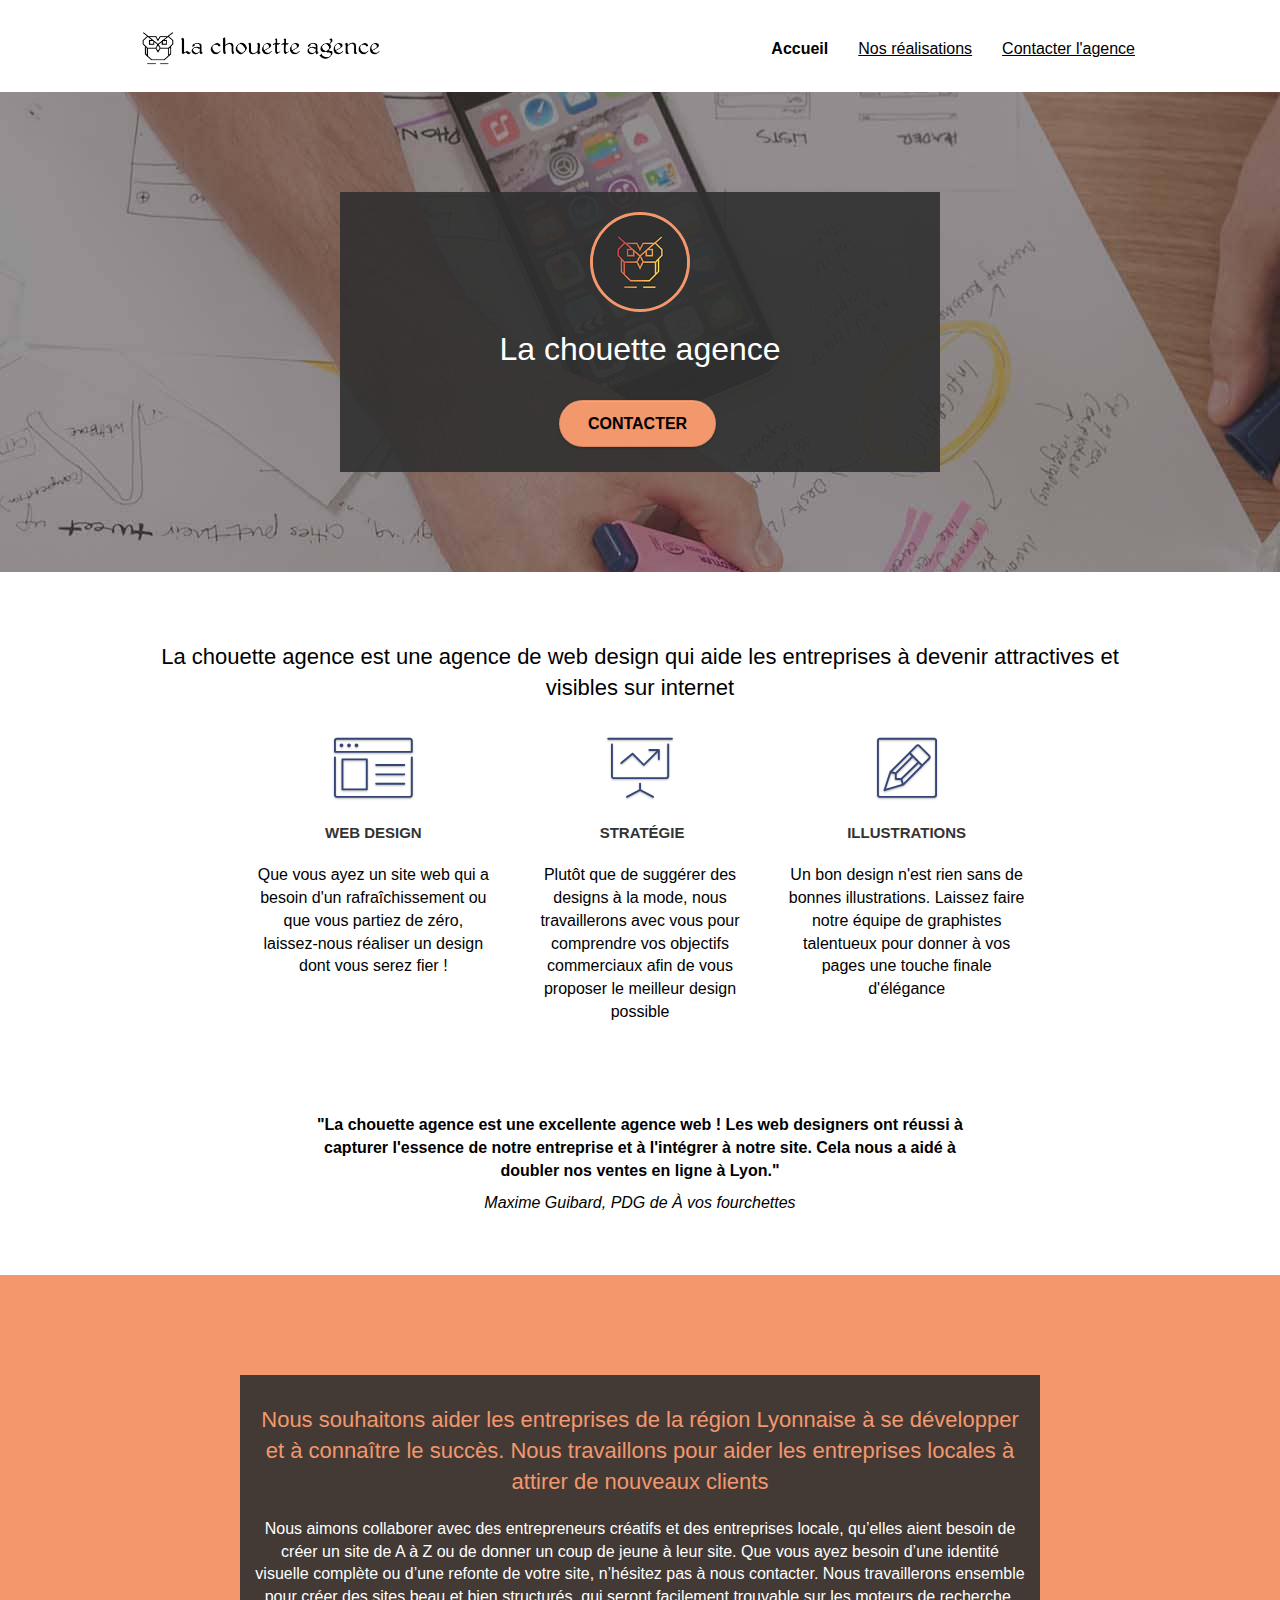
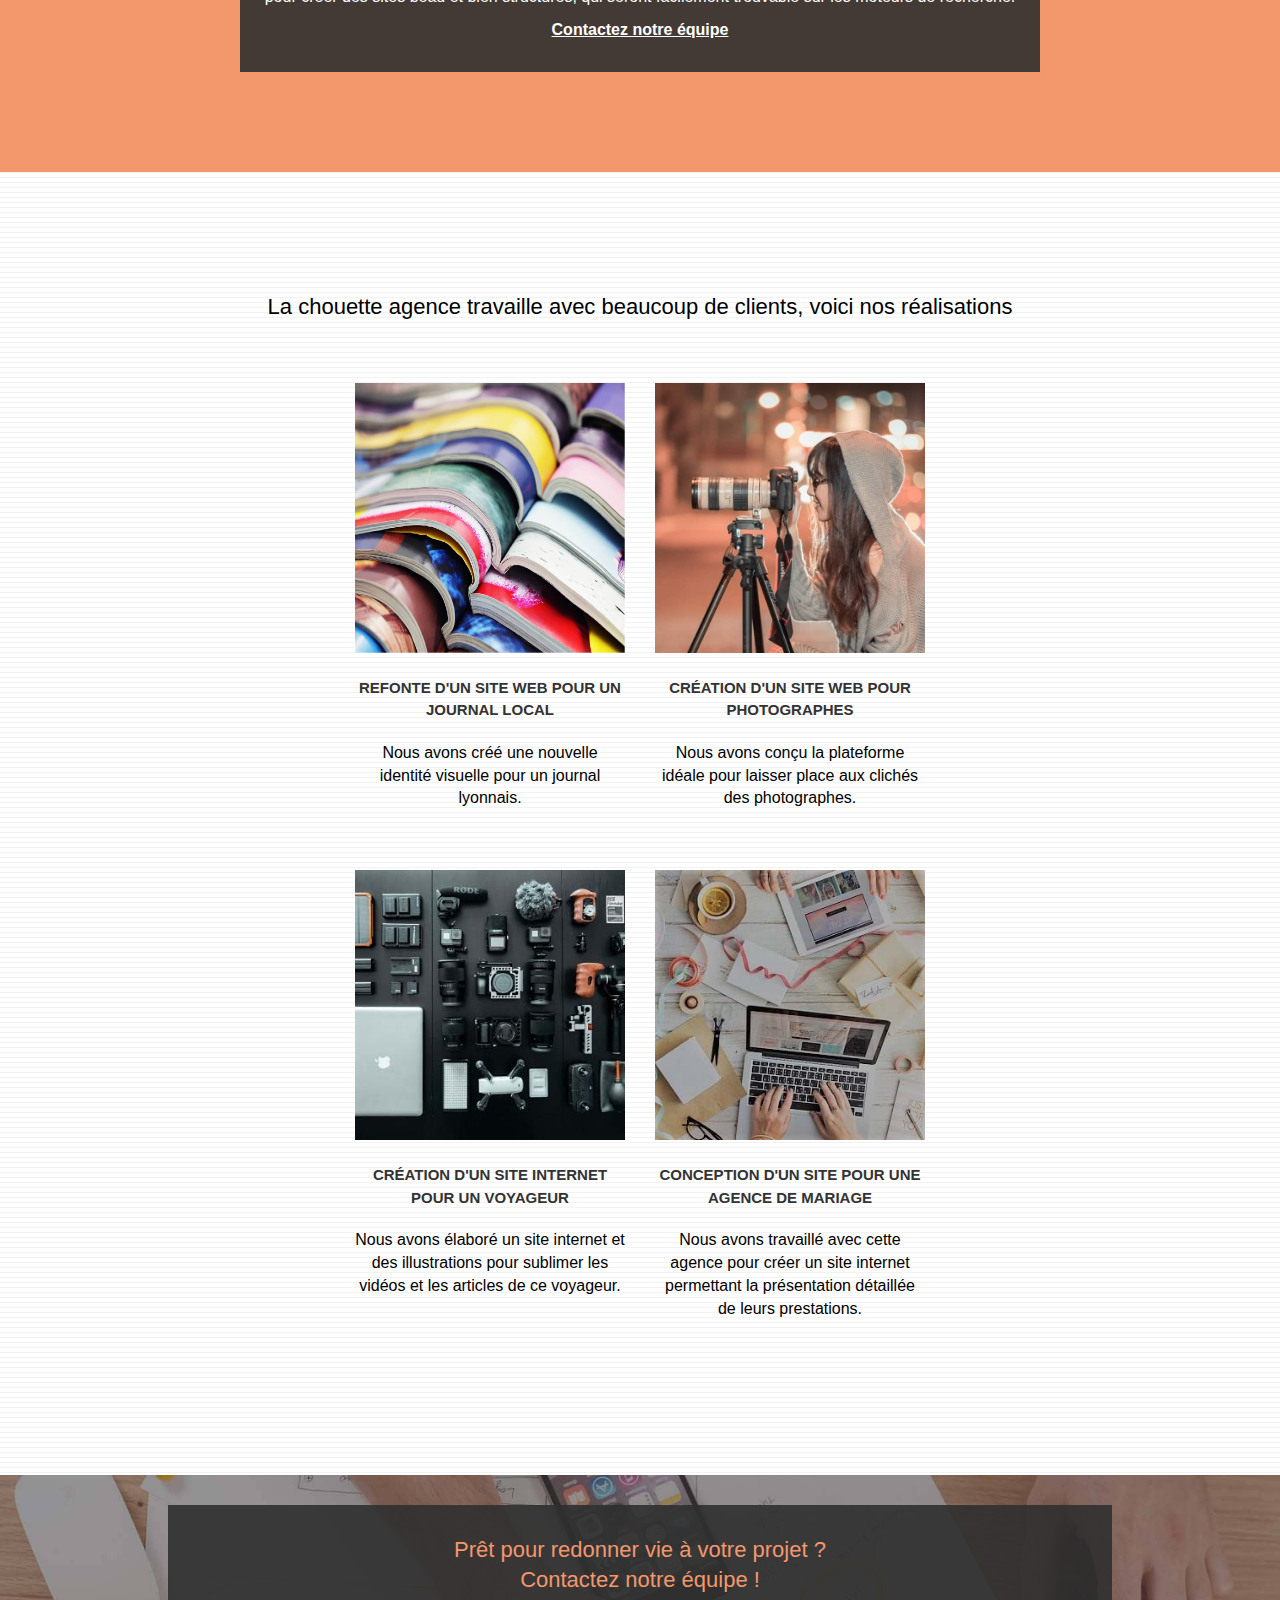
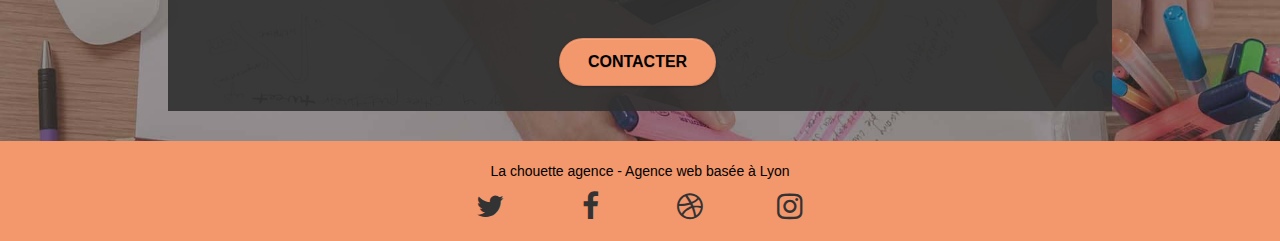
<file: index.html>
<!doctype html>
<html lang="fr">
<head>
    <meta charset="utf-8" />
	<link rel="shortcut icon" type="image/png" href="favicon.jpg" />
	<meta name="robots" content="index, follow" />
    <meta name="viewport" content="width=device-width, initial-scale=1.0, viewport-fit=cover" />
	<link rel="canonical" href="https://mikafrdev.github.io/MikaelDelpont_4_21102021/" />

    <title>La Chouette Agence I Agence web de communication créative I Lyon</title>
	<meta name="keywords"
		content="Agence web à Lyon, stratégie web, web design, illustrations, design de site web, site web, web, internet, site internet, site" />
	<meta name="description" content="La Chouette Agence située à Lyon, spécialiste en communication digitale, vous accompagne dans la création de supports papiers et web. Découvrez notre agence !" />

	<link rel="stylesheet" type="text/css" href="css/font-awesome.min.css" />
	<link rel="stylesheet" type="text/css" href="css/et-line.min.css" />
	<link rel="stylesheet" type="text/css" href="css/bootstrap.min.css" />
	<link rel="stylesheet" type="text/css" href="css/style.min.css" />
	
	<script src="js/jquery-2.1.0.min.js" defer></script>
	<script src="js/bootstrap.min.js" defer></script>
	<script src="js/blocs.min.js" defer></script>
	<script src="js/jquery.touchSwipe.min.js" defer></script>
	<script src="js/gmaps.min.js" defer></script>
    
	<!-- Global site tag (gtag.js) - Google Analytics -->
	<script async src="https://www.googletagmanager.com/gtag/js?id=G-S6JVHEBK8G"></script>
	<script>
		window.dataLayer = window.dataLayer || [];
		function gtag(){dataLayer.push(arguments);}
		gtag('js', new Date());
		gtag('config', 'G-S6JVHEBK8G');
	</script>
    
</head>
<body>
	<!-- Principal conteneur -->
	<main class="page-container">

	<!-- bloc-0 -->
	<div class="bloc bgc-white l-bloc" id="bloc-0">
		<div class="container bloc-sm">

			<nav class="navbar row">
				<div class="navbar-header">
					<a class="navbar-brand" href="index.html" tabindex="0"><img src="img/la-chouette-agence.png" alt="Lyon web design logo agence web meilleure agence" width="240" height="40" /></a>
					<button id="nav-toggle" type="button" class="ui-navbar-toggle navbar-toggle" data-toggle="collapse" data-target=".navbar-1">
						<span class="sr-only">Toggle navigation</span>
						<span class="icon-bar"></span>
						<span class="icon-bar"></span>
						<span class="icon-bar"></span>
					</button>
				</div>
				<div class="collapse navbar-collapse navbar-1 special-dropdown-nav" aria-haspopup="true">
					<ul class="site-navigation nav navbar-nav">
						<li class="active">Accueil</li>
						<li>
							<a href="#bloc-4-portfolio" title="Lien vers la rubrique de la page nos réalisations">Nos réalisations</a>
						</li>
						<li>
							<a href="contact.html" title="Lien vers la page de contact">Contacter l'agence</a>
						</li>
					</ul>
				</div>
			</nav>
		</div>
	</div>
	<!-- bloc-0 END -->

	<!-- bloc-1-presentation -->
	<div class="bloc bgc-dark-slate-blue bg-banniere d-bloc bg-t-edge bloc-bg-texture texture-paper b-parallax" id="bloc-1-hero">
		<div class="container bloc-lg">
			<div class="row tight-width-whitespace bg-contrast">
				<div class="col-sm-12">
					<img src="img/logo.png" class="center-block image-resize-mode logo" width="100" height="100" alt="La chouette agence, agence web Lyon, création logo Lyon" />
					<h1 class="text-center hero-bloc-text tc-white">La chouette agence</h1>
					<div class="text-center">
						<a href="contact.html" class="btn btn-lg btn-clean btn-rd cta-hero btn-atomic-tangerine white-focus" id="cta-hero">CONTACTER</a>
					</div>
				</div>
			</div>
		</div>
	</div>
	<!-- bloc-1-presentation END -->

	<!-- bloc-2-services -->
	<div class="bloc bgc-white l-bloc" id="bloc-2-services">
		<div class="container bloc-md">
			<div class="row">
				<div class="col-sm-12 text-center">
					<h2>La chouette agence est une agence de web design qui aide les entreprises à devenir attractives et visibles sur internet</h2>
				</div>
			</div>
			<div class="row voffset-lg med-width-whitespace">
				<div class="col-sm-4">
					<div class="text-center">
						<span class="et-icon-browser sm-shadow icon-dark-slate-blue icons icon-lg"></span>
					</div>
					<h3 class="mg-md text-center">
						Web design
					</h3>
					<p class="text-center ">
						Que vous ayez un site web qui a besoin d'un rafraîchissement ou que vous partiez de zéro, laissez-nous réaliser un design dont vous serez fier !
					</p>
				</div>
				<div class="col-sm-4">
					<div class="text-center">
						<span class="et-icon-presentation sm-shadow icon-dark-slate-blue icons icon-lg"></span>
					</div>
					<h3 class="mg-md text-center">
						&nbsp;Stratégie
					</h3>
					<p class="text-center ">
						Plutôt que de suggérer des designs à la mode, nous travaillerons avec vous pour comprendre vos objectifs commerciaux afin de vous proposer le meilleur design possible<br>
					</p>
				</div>
				<div class="col-sm-4">
					<div class="text-center">
						<span class="et-icon-edit sm-shadow icon-dark-slate-blue icons icon-lg"></span>
					</div>
					<h3 class="mg-md text-center">
						Illustrations
					</h3>
					<p class="text-center ">
						Un bon design n'est rien sans de bonnes illustrations. Laissez faire notre équipe de graphistes talentueux pour donner à vos pages une touche finale d'élégance
					</p>
				</div>
			</div>
			<div class="row voffset-lg voffset">
				<div class="col-xs-1 col-md-2 text-center"></div>
				<div class="col-xs-10 col-md-8 text-center">
					<p><strong>"La chouette agence est une excellente agence web ! Les web designers ont réussi à capturer
					l'essence de notre entreprise et à l'intégrer à notre site. Cela nous a aidé à doubler nos
					ventes en ligne à Lyon."</strong></p>
					<p><em>Maxime Guibard, PDG de À vos fourchettes</em></p>
				</div>
				<div class="col-xs-1 col-md-2 text-center"></div>
			</div>
		</div>
	</div>
	<!-- bloc-2-services END -->

	<!-- ScrollToTop Button -->
	<a class="bloc-button btn btn-d scrollToTop" onclick="scrollToTarget('1')"><span class="fa fa-chevron-up"></span></a>
	<!-- ScrollToTop Button END-->

	<!-- bloc-3-what-i-do -->
	<div class="bloc tc-white bgc-atomic-tangerine bg-presentation d-bloc bloc-bg-texture texture-paper b-parallax" id="bloc-3-what-i-do">
		<div class="container bloc-lg">
			<div class="row black-background bg-contrast">
				<div class="col-sm-12">
					<h2 class="mg-md text-center tc-white clr-orange">
						Nous souhaitons aider les entreprises de la région Lyonnaise à se développer et à connaître le succès. Nous travaillons pour aider les entreprises locales à attirer de nouveaux clients
					</h2>
					<p class="text-center white">
						Nous aimons collaborer avec des entrepreneurs créatifs et des entreprises locale, qu’elles aient besoin de créer un site de A à Z ou de donner un coup de jeune à leur site. Que vous ayez besoin d’une identité visuelle complète ou d’une refonte de votre site, n’hésitez pas à nous contacter. Nous travaillerons ensemble pour créer des sites beau et bien structurés, qui seront facilement trouvable sur les moteurs de recherche.
					<p>
					<p class="text-center">
						<a class="ltc-white bold-link font_up white-focus" href="contact.html">Contactez notre équipe</a>
					</p>
				</div>
			</div>
		</div>
	</div>
	<!-- bloc-3-what-i-do END -->

	<!-- bloc-4-portfolio -->
	<div class="bloc bgc-white bg-lines-h2-bg bg-repeat l-bloc" id="bloc-4-portfolio">
		<div class="container bloc-lg">
			<div class="row">
				<div class="col-sm-12 text-center">
					<h2>La chouette agence travaille avec beaucoup de clients, voici nos réalisations</h2>
				</div>
			</div>
			<div class="row tight-width-whitespace portfolio-row">
				<div class="col-sm-6">
					<a href="#" data-lightbox="img/1.jpg" data-gallery-id="gallery-1" data-caption="Refonte d'un site web pour un journal local" data-frame="snapshot-lb">
						<img src="img/1.jpg" width="415" height="415" alt="Lyon web design logo agence web meilleure agence et refonte site web journal" class="img-responsive portfolio-thumb" />
					</a>
					<h3 class="mg-md text-center">
						Refonte d'un site web pour un journal local
					</h3>
					<p class="text-center">
						Nous avons créé une nouvelle identité visuelle pour un journal lyonnais.
					</p>
				</div>
				<div class="col-sm-6">
					<a href="#" data-lightbox="img/2.jpg" data-gallery-id="gallery-1" data-caption="Création d'un site web pour photographes" data-frame="snapshot-lb">
						<img src="img/2.jpg" width="415" height="415" class="img-responsive portfolio-thumb" alt="Lyon web design logo agence web meilleure agence, Création d'un site web pour photographes" />
					</a>
					<h3 class="mg-md text-center">
						Création d'un site web pour photographes
					</h3>
					<p class="text-center">
						Nous avons conçu la plateforme idéale pour laisser place aux clichés des photographes.
					</p>
				</div>
			</div>
			<div class="row tight-width-whitespace portfolio-row">
				<div class="col-sm-6">
					<a href="#" data-lightbox="img/3.jpg" data-gallery-id="gallery-1" data-caption="Création d'un site internet pour un voyageur" data-frame="snapshot-lb">
						<img src="img/3.jpg" width="320" height="320" class="img-responsive portfolio-thumb" alt="Lyon web design logo agence web meilleure agence, Création d'un site web pour voyageur"/>
					</a>
					<h3 class="mg-md text-center">
						Création d'un site internet pour un voyageur
					</h3>
					<p class="text-center">
						Nous avons élaboré un site internet et des illustrations pour sublimer les vidéos et les articles de ce voyageur.
					</p>
				</div>
				<div class="col-sm-6">
					<a href="#" data-lightbox="img/4.jpg" data-gallery-id="gallery-1" data-caption="Conception d'un site pour une agence de mariage" data-frame="snapshot-lb">
						<img src="img/4.jpg" width="320" height="320" class="img-responsive portfolio-thumb" alt="Lyon web design logo agence web meilleure agence, Création d'un site web pour agence de mariage" />
					</a>
					<h3 class="mg-md text-center">
						Conception d'un site pour une agence de mariage
					</h3>
					<p class="text-center">
						Nous avons travaillé avec cette agence pour créer un site internet permettant la présentation détaillée de leurs prestations.
					</p>
				</div>
			</div>
		</div>
	</div>
	<!-- bloc-4-portfolio END -->

	<!-- bloc-5-cta -->
	<div class="bloc bgc-dark-slate-blue bg-banniere d-bloc bloc-bg-texture texture-paper bloc--pad" id="bloc-5-cta">
		<div class="container bloc-lg bg-contrast">
			<div class="row">
				<div class="col-sm-12 text-center">
					<h2 class="mg-md text-center clr-orange">
						Prêt pour redonner vie à votre projet ?<br />Contactez notre équipe !
					</h2>
				</div>
			</div>
			<div class="row">
				<div class="col-sm-12 text-center">
					<a href="contact.html" class="btn btn-atomic-tangerine btn-clean btn-rd btn-lg cta-hero white-focus">CONTACTER</a>
				</div>
			</div>
		</div>
	</div>
	<!-- bloc-5-cta END -->

	<!-- Footer - bloc-8 -->
	<footer class="bloc bgc-atomic-tangerine d-bloc" id="bloc-8">
		<div class="container bloc-sm">
			<div class="row">
				<div class="col-sm-12">
					<p class="text-center showScrollTop">
						La chouette agence - Agence web basée à Lyon
					</p>
					<div class="row row-no-gutters social">
						<div class="col-xs-3">
							<div class="text-center">
								<a class="social white-focus" href="index.html" title="Lien vers la page Twitter" rel="nofollow"><span class="fa fa-twitter icon-md"></span></a>
							</div>
						</div>
						<div class="col-xs-3">
							<div class="text-center">
								<a class="social white-focus" href="index.html" title="Lien vers la page Facebook" rel="nofollow"><span class="fa fa-facebook icon-md"></span></a>
							</div>
						</div>
						<div class="col-xs-3">
							<div class="text-center">
								<a class="social white-focus" href="index.html" title="Lien vers la page Dribble" rel="nofollow"><span class="fa fa-dribbble icon-md"></span></a>
							</div>
						</div>
						<div class="col-xs-3">
							<div class="text-center">
								<a class="social white-focus" title="Lien vers la page Instagram" href="index.html" rel="nofollow"><span class="fa fa-instagram icon-md"></span></a>
							</div>
						</div>
					</div>
				</div>
			</div>
		</div>
	</footer>
	<!-- Footer - bloc-8 END -->

	</main>
	<!-- Principal conteneur END -->

</body>
</html>
</file>
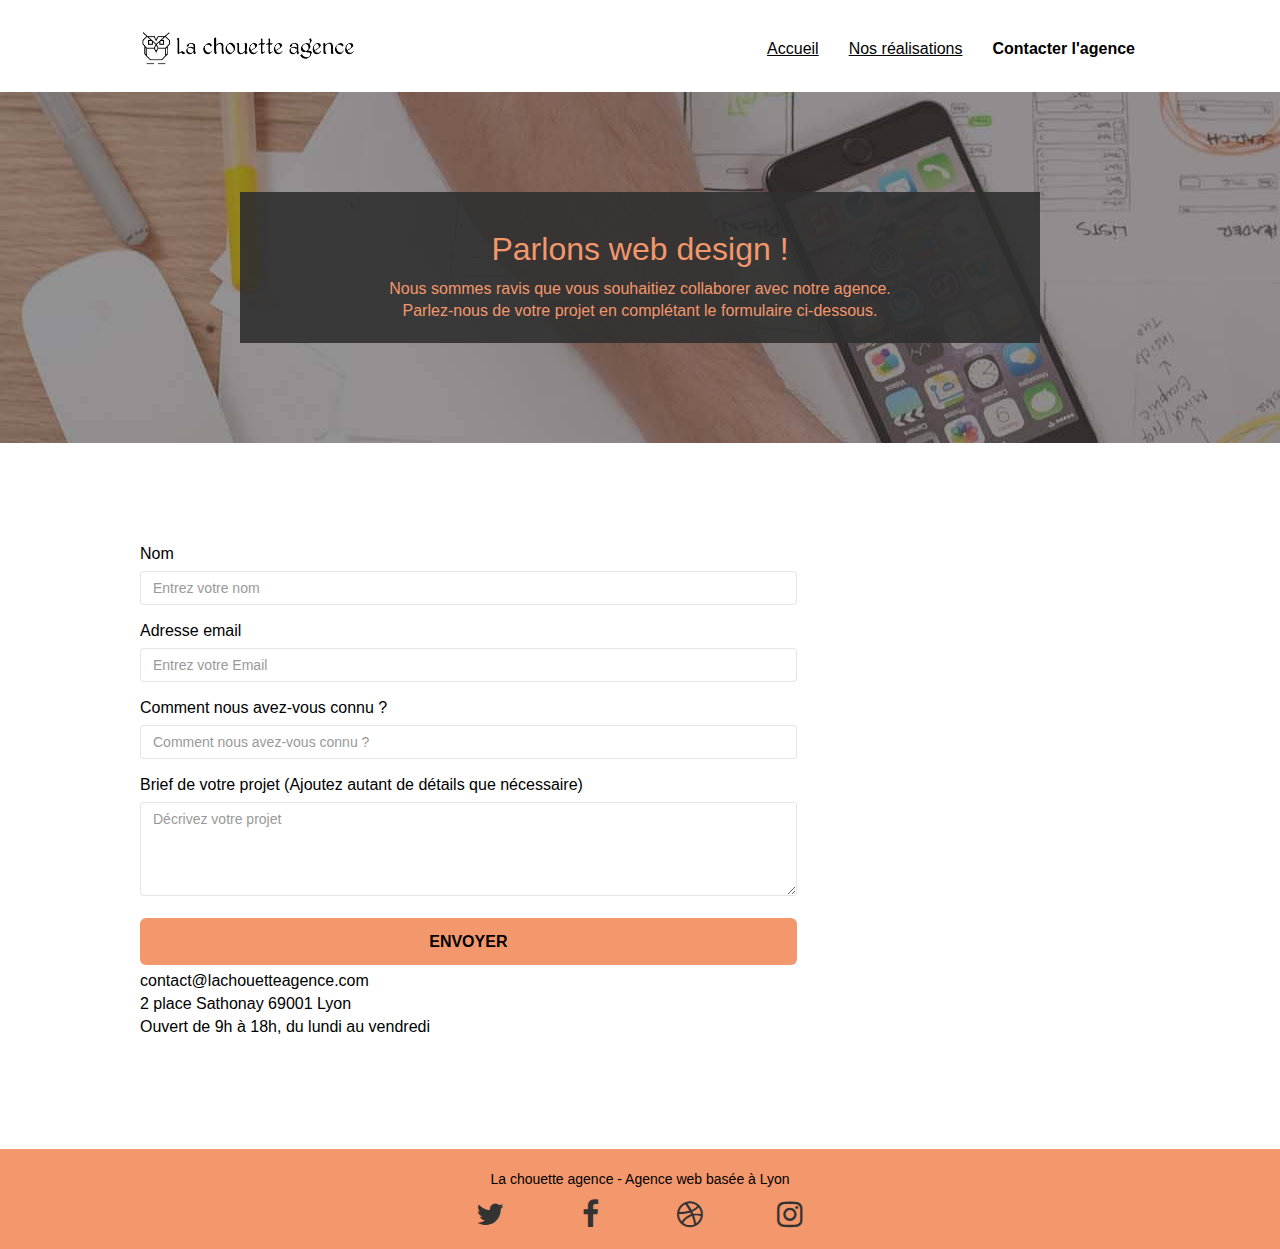
<file: contact.html>
<!doctype html>
<html lang="fr">
<head>
    <meta charset="utf-8">
	<link rel="shortcut icon" type="image/png" href="favicon.jpg" />
	<meta name="robots" content="index, follow" />
    <meta name="viewport" content="width=device-width, initial-scale=1.0, viewport-fit=cover" />
	<link rel="canonical" href="https://mikafrdev.github.io/MikaelDelpont_4_21102021/contact.html" />

    <title>Contacter La Chouette Agence à Lyon</title>
	<meta name="keywords"
		content="Contacter La Chouette Agence à Lyon, stratégie web, web design, illustrations, design de site web, site web, web, internet, site internet, site" />
	<meta name="description" content="Contacter La Chouette Agence à Lyon, spécialiste en communication digitale, vous accompagne dans la création de supports papiers et web. Découvrez notre agence !" />
 
	<link rel="stylesheet" type="text/css" href="css/font-awesome.min.css" />
	<link rel="stylesheet" type="text/css" href="css/et-line.min.css" />
	<link rel="stylesheet" type="text/css" href="css/bootstrap.min.css" />
	<link rel="stylesheet" type="text/css" href="css/style.css" />

	<script src="js/jquery-2.1.0.min.js" defer></script>
	<script src="js/bootstrap.min.js" defer></script>
	<script src="js/blocs.min.js" defer></script>
	<script src="js/jquery.touchSwipe.min.js" defer></script>
	<script src="js/gmaps.min.js" defer></script>
    
	<!-- Global site tag (gtag.js) - Google Analytics -->
	<script async src="https://www.googletagmanager.com/gtag/js?id=G-S6JVHEBK8G"></script>
	<script>
		window.dataLayer = window.dataLayer || [];
		function gtag(){dataLayer.push(arguments);}
		gtag('js', new Date());
		gtag('config', 'G-S6JVHEBK8G');
	</script>
    
</head>
<body>
	<!-- Principal conteneur -->
	<main class="page-container">

		<!-- bloc-0 -->
	<div class="bloc bgc-white l-bloc " id="bloc-0">
		<div class="container bloc-sm">

			<nav class="navbar row" role="navigation">
				<div class="navbar-header">
					<a class="navbar-brand" href="index.html"><img src="img/la-chouette-agence.png" alt="paris web design logo agence web meilleure agence" height="40" /></a>
					<button id="nav-toggle" type="button" class="ui-navbar-toggle navbar-toggle" data-toggle="collapse" data-target=".navbar-1">
						<span class="sr-only">Toggle navigation</span><span class="icon-bar"></span><span class="icon-bar"></span><span class="icon-bar"></span>
					</button>
				</div>
				<div class="collapse navbar-collapse navbar-1 special-dropdown-nav" aria-haspopup="true">
					<ul class="site-navigation nav navbar-nav">
						<li>
							<a href="index.html" title="Lien vers l'accueil">Accueil</a>						
						</li>
						<li>
							<a href="index.html#bloc-4-portfolio" title="Lien vers la rubrique de la page nos réalisations">Nos réalisations</a>
						</li>
						<li class="active">Contacter l'agence</li>
					</ul>
				</div>
			</nav>
		</div>
	</div>
	<!-- bloc-0 END -->

	<!-- bloc-6 -->
	<div class="bloc bg-dots-bg bg-repeat bgc-atomic-tangerine d-bloc bloc-bg-texture texture-paper bg-banniere" id="bloc-6">
		<div class="container bloc-lg">
			<div class="row black-background bg-contrast">
				<div class="col-sm-12">
					<h1 class="text-center hero-bloc-text tc-white clr-orange">
						Parlons web design !
					</h1>
					<p class="text-center mg-lg tc-white tight-width-whitespace clr-orange">
						Nous sommes ravis que vous souhaitiez collaborer avec notre agence.<br>
						Parlez-nous de votre projet en complétant le formulaire ci-dessous.
					</p>
				</div>
			</div>
		</div>
	</div>
	<!-- bloc-6 END -->

	<!-- bloc-7 -->
	<div class="bloc bgc-white l-bloc" id="bloc-7">
		<div class="container bloc-lg">
			<div class="row">
				<div class="col-xs-12 col-sm-8">
					<form id="form_1" role=”form” novalidate success-msg="Votre message a été envoyé" fail-msg="Désolé il semble que votre serveur mail ne répond pas">
						<div class="form-group">
							<label for="name">Nom</label>
							<input id="name" class="form-control" placeholder="Entrez votre nom" required />
						</div>
						<div class="form-group">
							<label for="email">Adresse email</label>
							<input id="email" class="form-control" type="email" placeholder="Entrez votre Email" required />
						</div>
						<div class="form-group">
							<label for="input_504">Comment nous avez-vous connu ?</label>
							<input class="form-control" type="email" required id="input_504" placeholder="Comment nous avez-vous connu ?" />
						</div>
						<div class="form-group">
							<label for="message">Brief de votre projet (Ajoutez autant de détails que nécessaire)<br></label>
							<textarea id="message" class="form-control" placeholder="Décrivez votre projet" rows="4" cols="50" required></textarea>
						</div> 
						<button class="bloc-button btn btn-lg btn-block cta-hero btn-atomic-tangerine" type="submit">
							Envoyer
						</button>
					</form>
				</div>
			</div>
			<div class="row">
				<div class="col-sm-6">
					<p class="font_up">
						contact@lachouetteagence.com
						<br />2 place Sathonay 69001 Lyon
						<br />Ouvert de 9h à 18h, du lundi au vendredi
					</p>
				</div>
			</div>
		</div>
	</div>
	<!-- bloc-7 END -->

	<!-- ScrollToTop Button -->
	<a class="bloc-button btn btn-d scrollToTop" onclick="scrollToTarget('1')"><span class="fa fa-chevron-up"></span></a>
	<!-- ScrollToTop Button END-->


	<!-- Footer - bloc-8 -->
	<div class="bloc bgc-atomic-tangerine d-bloc" id="bloc-8" role=”contentinfo”>
		<div class="container bloc-sm">
			<div class="row">
				<div class="col-sm-12">
					<p class="text-center showScrollTop">
						La chouette agence - Agence web basée à Lyon
					</p>
					<div class="row row-no-gutters social">
						<div class="col-xs-3">
							<div class="text-center">
								<a class="social white-focus" href="index.html" title="Lien vers la page Twitter" rel="nofollow"><span class="fa fa-twitter icon-md"></span></a>
							</div>
						</div>
						<div class="col-xs-3">
							<div class="text-center">
								<a class="social white-focus" href="index.html" title="Lien vers la page Facebook" rel="nofollow"><span class="fa fa-facebook icon-md"></span></a>
							</div>
						</div>
						<div class="col-xs-3">
							<div class="text-center">
								<a class="social white-focus" href="index.html" title="Lien vers la page Dribble" rel="nofollow"><span class="fa fa-dribbble icon-md"></span></a>
							</div>
						</div>
						<div class="col-xs-3">
							<div class="text-center">
								<a class="social white-focus" title="Lien vers la page Instagram" href="index.html" rel="nofollow"><span class="fa fa-instagram icon-md"></span></a>
							</div>
						</div>
					</div>
				</div>
			</div>
		</div>
	</div>
	<!-- Footer - bloc-8 END -->

	</main>
	<!-- Principal conteneur END -->

</body>
</html>
</file>
<file: css/style.css>
body {
    margin: 0;
    padding: 0;
    background: #FFF;
    overflow-x: hidden;
    -webkit-font-smoothing: antialiased;
    -moz-osx-font-smoothing: grayscale;
    font-size: 1em;
}

a,
button {
    transition: all .3s ease-in-out;    
}

.bloc {
    width: 100%;
    clear: both;
    background: 50% 50% no-repeat;
    padding: 0 50px;
    -webkit-background-size: cover;
    -moz-background-size: cover;
    -o-background-size: cover;
    background-size: cover;
    position: relative;
}

.bloc .container {
    padding-left: 0;
    padding-right: 0;
}

.bloc-lg {
    padding: 100px 50px;
}

.bloc-md {
    padding: 50px;
}

.bloc-sm {
    padding: 20px 50px;
}

.bg-center,
.bg-l-edge,
.bg-r-edge,
.bg-t-edge,
.bg-b-edge,
.bg-tl-edge,
.bg-bl-edge,
.bg-tr-edge,
.bg-br-edge,
.bg-repeat {
    -webkit-background-size: auto!important;
    -moz-background-size: auto!important;
    -o-background-size: auto!important;
    background-size: auto!important;
}

.bg-repeat {
    background: repeat;
}

.bg-t-edge {
    background: top no-repeat;
}

.bloc-bg-texture::before {
    content: "";
    background-size: 2px 2px;
    position: absolute;
    top: 0;
    bottom: 0;
    left: 0;
    right: 0;
}

.b-parallax {
    background-attachment: fixed;
}

.d-bloc {
    color: rgba(255, 255, 255, .7);
}

.d-bloc .icon-round,
.d-bloc .icon-square,
.d-bloc .icon-rounded,
.d-bloc .icon-semi-rounded-a,
.d-bloc .icon-semi-rounded-b {
    border-color: rgba(255, 255, 255, .9);
}

.d-bloc .divider-h span {
    border-color: rgba(255, 255, 255, .2);
}

.d-bloc .a-btn,
.d-bloc .navbar a,
.d-bloc .navbar-brand,
.d-bloc a .icon-sm,
.d-bloc a .icon-md,
.d-bloc a .icon-lg,
.d-bloc a .icon-xl,
.d-bloc h1 a,
.d-bloc h2 a,
.d-bloc h3 a,
.d-bloc h4 a,
.d-bloc h5 a,
.d-bloc h6 a,
.d-bloc p a {
    color: rgba(255, 255, 255, .6);
}

.d-bloc .a-btn:hover,
.d-bloc .navbar a:hover,
.d-bloc .navbar-brand:hover,
.d-bloc a:hover .icon-sm,
.d-bloc a:hover .icon-md,
.d-bloc a:hover .icon-lg,
.d-bloc a:hover .icon-xl,
.d-bloc h1 a:hover,
.d-bloc h2 a:hover,
.d-bloc h3 a:hover,
.d-bloc h4 a:hover,
.d-bloc h5 a:hover,
.d-bloc h6 a:hover,
.d-bloc p a:hover {
    color: rgba(255, 255, 255, 1);
}

.d-bloc .navbar-toggle .icon-bar {
    background: rgba(255, 255, 255, 1);
}

.d-bloc .btn-wire,
.d-bloc .btn-wire:hover {
    color: rgba(255, 255, 255, 1);
    border-color: rgba(255, 255, 255, 1);
}

.d-bloc .panel {
    color: rgba(0, 0, 0, .5);
}

.d-bloc .panel button:hover {
    color: rgba(0, 0, 0, .7);
}

.d-bloc .panel icon {
    border-color: rgba(0, 0, 0, .7);
}

.d-bloc .panel .divider-h span {
    border-color: rgba(0, 0, 0, .1);
}

.d-bloc .panel .a-btn {
    color: rgba(0, 0, 0, .6);
}

.d-bloc .panel .a-btn:hover {
    color: rgba(0, 0, 0, 1);
}

.d-bloc .panel .btn-wire,
.d-bloc .panel .btn-wire:hover {
    color: rgba(0, 0, 0, .7);
    border-color: rgba(0, 0, 0, .3);
}

.d-bloc .panel,
.l-bloc {
    color: rgba(0, 0, 0, .5);
}

.d-bloc .panel button:hover,
.l-bloc button:hover {
    color: rgba(0, 0, 0, .7);
}

.l-bloc .icon-round,
.l-bloc .icon-square,
.l-bloc .icon-rounded,
.l-bloc .icon-semi-rounded-a,
.l-bloc .icon-semi-rounded-b {
    border-color: rgba(0, 0, 0, .7);
}

.d-bloc .panel .divider-h span,
.l-bloc .divider-h span {
    border-color: rgba(0, 0, 0, .1);
}

.d-bloc .panel .a-btn,
.l-bloc .a-btn,
.l-bloc .navbar a,
.l-bloc .navbar-brand,
.l-bloc a .icon-sm,
.l-bloc a .icon-md,
.l-bloc a .icon-lg,
.l-bloc a .icon-xl,
.l-bloc h1 a,
.l-bloc h2 a,
.l-bloc h3 a,
.l-bloc h4 a,
.l-bloc h5 a,
.l-bloc h6 a,
.l-bloc p a {
    color: rgba(0, 0, 0, .6);
}

.d-bloc .panel .a-btn:hover,
.l-bloc .a-btn:hover,
.l-bloc .navbar a:hover,
.l-bloc .navbar-brand:hover,
.l-bloc a:hover .icon-sm,
.l-bloc a:hover .icon-md,
.l-bloc a:hover .icon-lg,
.l-bloc a:hover .icon-xl,
.l-bloc h1 a:hover,
.l-bloc h2 a:hover,
.l-bloc h3 a:hover,
.l-bloc h4 a:hover,
.l-bloc h5 a:hover,
.l-bloc h6 a:hover,
.l-bloc p a:hover {
    color: rgba(0, 0, 0, 1);
}

.l-bloc .navbar-toggle .icon-bar {
    color: rgba(0, 0, 0, .6);
}

.d-bloc .panel .btn-wire,
.d-bloc .panel .btn-wire:hover,
.l-bloc .btn-wire,
.l-bloc .btn-wire:hover {
    color: rgba(0, 0, 0, .7);
    border-color: rgba(0, 0, 0, .3);
}

.voffset {
    margin-top: 30px;
}

.voffset-lg {
    margin-top: 80px;
}

.row-no-gutters {
    margin-right: 0;
    margin-left: 0;
}

.row.row-no-gutters > [class^="col-"],
.row.row-no-gutters > [class*=" col-"] {
    padding-right: 0;
    padding-left: 0;
}

h1 {
    font-size: 32px;
}

.navbar {
    /*height: 50px;*/
    margin-bottom: 0;
    z-index: 1;
}

.navbar-brand {
    height: auto;
    padding: 3px 15px;
    font-size: 25px;
    font-weight: normal;
    font-weight: 600;
    line-height: 44px;
}

.navbar-brand img {
    max-height: 200px;
    margin: 0 5px 0 0;
    display: inline;
}

.navbar-brand img[src$=svg] {
    min-width: 100px;
}

.nav-center .navbar-brand img {
    margin: 0;
}

.navbar .nav {
    padding-top: 2px;
    margin-right: -16px;
    float: right;
    z-index: 1;
}

.nav > li {
    float: left;
    margin-top: 4px;
    font-size: 16px;
}

.navbar-nav .open .dropdown-menu > li > a {
    text-align: inherit;
}

.nav > li a:hover,
.nav > li a:focus {
    background: transparent;
    /*outline: 1px solid #F3976C;*/
}

.navbar-toggle {
    margin: 10px 10px 0 0;
    border: 0px;
}

.navbar-toggle:hover {
    background: transparent!important;
}

.navbar-toggle .icon-bar {
    background-color: rgba(0, 0, 0, .5);
    width: 26px;
}

.nav-invert .navbar .nav {
    float: left;
}

.nav-invert .navbar-header,
.nav-invert .navbar-brand {
    float: right;
    position: relative;
    z-index: 2;
}

@media (min-width: 768px) {
    .site-navigation {
        position: absolute;
        top: 50%;
        right: 20px;
        transform: translate(0, -50%);
        -webkit-transform: translateY(-50%);
    }
    .nav > li .dropdown-menu a,
    .nav > li .dropdown-menu a:hover {
        color: #484848;
    }
    .nav-invert .site-navigation {
        left: 0;
        right: 0;
    }
    .nav-center {
        text-align: center;
    }
    .nav-center .navbar-header {
        width: 100%;
    }
    .nav-center .navbar-header,
    .nav-center .navbar-brand,
    .nav-center .nav > li {
        float: none;
        display: inline-block;
    }
    .nav-center .site-navigation {
        position: relative;
        width: 100%;
        right: 0;
        margin-right: 0px;
        margin-top: 20px;
    }
    .nav-center.mini-nav .navbar-toggle {
        float: none;
        margin: 10px auto 0;
    }
}

.nav > li > .dropdown a {
    background: none!important;
    display: block;
    padding: 14px 15px;
}

nav .caret {
    margin: 0 5px;
}

.dropdown-menu .dropdown-menu {
    top: -8px;
    left: 100%;
}

.dropdown-menu .dropmenu-flow-right {
    top: 100%;
    left: 0;
    margin-left: -1px;
    border-top-left-radius: 0;
    border-top-right-radius: 0;
}

.dropdown-menu .dropdown span {
    border: 4px solid black;
    border-top-color: transparent;
    border-right-color: transparent;
    border-bottom-color: transparent;
    margin: 6px -5px 0 0!important;
    float: right;
}

.mg-md {
    margin-top: 10px;
    margin-bottom: 20px;
}

.mg-lg {
    margin-top: 10px;
    margin-bottom: 40px;
}

.btn {
    margin: 0 5px 5px 0;
}

.btn.pull-right {
    margin: 0 0 5px 5px;
}

.btn-d,
.btn-d:hover,
.btn-d:focus {
    color: #FFF;
    background: rgba(0, 0, 0, .3);
}

button {
    /*outline: none!important;*/
}

.btn-rd {
    border-radius: 40px;
}

.btn-clean {
    border: 1px solid rgba(0, 0, 0, .08);
    border-bottom-color: rgba(0, 0, 0, .1);
    text-shadow: 0 1px 0 rgba(0, 0, 1, .1);
    box-shadow: 0 1px 3px rgba(0, 0, 1, .25), inset 0 1px 0 0 rgba(255, 255, 255, .15);
}

.icon-md {
    font-size: 30px!important;
}

.icon-lg {
    font-size: 60px!important;
}

.sm-shadow {
    text-shadow: 0 1px 2px rgba(0, 0, 0, .3);
}

.panel-sq,
.panel-sq .panel-heading,
.panel-sq .panel-footer {
    border-radius: 0;
}

.panel-rd {
    border-radius: 30px;
}

.panel-rd .panel-heading {
    border-radius: 29px 29px 0 0;
}

.panel-rd .panel-footer {
    border-radius: 0 0 29px 29px;
}

.form-control {
    border-color: rgba(0, 0, 0, .1);
    box-shadow: none;
}

.scrollToTop {
    width: 40px;
    height: 40px;
    position: fixed;
    bottom: 20px;
    right: 20px;
    opacity: 0;
    z-index: 500;
    transition: all .3s ease-in-out;
}

.scrollToTop span {
    margin-top: 6px;
}

.showScrollTop {
    font-size: 14px;
    opacity: 1;
}

a[data-lightbox] {
    position: relative;
    display: block;
    text-align: center;
}

a[data-lightbox]:hover::before {
    content: "+";
    font-family: "HelveticaNeue-Light", "Helvetica Neue Light", "Helvetica Neue", Helvetica, Arial;
    font-size: 32px;
    width: 50px;
    height: 50px;
    margin-left: -25px;
    border-radius: 50%;
    background: rgba(0, 0, 0, .6);
    color: #FFF;
    font-weight: 100;
    z-index: 1;
    position: absolute;
    top: 50%;
    transform: translateY(-50%);
    -webkit-transform: translateY(-50%);
}

a[data-lightbox]:hover img {
    opacity: 0.6;
    -webkit-animation-fill-mode: none;
    animation-fill-mode: none;
}

#lightbox-modal {
    display: flex;
    align-items: center;
}

#lightbox-modal .modal-dialog {
    width: 90%;
    max-width: 900px;
    margin: 0 auto 0;
}

#lightbox-modal .modal-dialog img {
    max-height: 90vh;
    margin: 0 auto;
}

.lightbox-caption {
    padding: 20px;
    color: #FFF;
    background: rgba(0, 0, 0, .5);
    position: absolute;
    left: 15px;
    right: 15px;
    bottom: 5px;
}

.close-lightbox {
    color: #FFF;
    font-size: 30px;
    position: absolute;
    top: 20px;
    right: 20px;
    z-index: 20;
    background: rgba(0, 0, 0, .5);
    border: none;
    line-height: 30px;
    padding: 0 9px 5px;
    opacity: 0.3;
}

.close-lightbox:hover,
.next-lightbox:hover,
.prev-lightbox:hover {
    opacity: 1.0;
    color: #FFF;
}

.next-lightbox,
.prev-lightbox {
    font-size: 20px;
    color: rgba(255, 255, 255, .9);
    background: rgba(0, 0, 0, .5);
    transition: all .2s ease-in-out;
    position: absolute;
    top: 45%;
    z-index: 1;
    opacity: 0.4;
}

.next-lightbox {
    padding: 6px 8px 1px 13px;
    right: 25px;
}

.prev-lightbox {
    padding: 6px 13px 1px 10px;
    left: 25px;
}

.snapshot-lb .modal-body {
    padding-bottom: 45px;
}

.snapshot-lb .lightbox-caption {
    padding: 0;
    color: rgba(0, 0, 0, .5);
    background: none;
}

h1,
h2,
h3,
h4,
h5,
h6,
p,
label,
.btn,
a {
    font-family: "helvetica";
    font-weight: 400;
    color: #000;
}

.container {
    max-width: 1000px;
}

.hero-bloc-text-sub {
    font-size: 36px;
}

.statement-bloc-text {
    line-height: 26px;
    font-style: italic;
    font-size: 20px;
    text-align: center;
    font-weight: lighter;
    max-width: 520px;
    margin: auto auto auto auto;
}

p {
    font-size: 11px;
}

.tight-width-whitespace {
    max-width: 600px;
    margin: auto auto auto auto;
}

.h1 {
    font-size: 20px;
    font-family: "Open Sans";
}

.cta-hero {
    margin-top: 22px;
    color: #000;
    text-transform: uppercase;
    padding: 12px 28px 12px 28px;
    font-size: 16px;
    font-weight: 700;
}

.social {
    max-width: 400px;
    margin: auto auto auto auto;
}

h2 {
    font-size: 22px;
    line-height: 1.4em;
}

h3 {
    font-size: 15px;
    text-transform: uppercase;
    font-weight: 700;
    color: #333333!important;
}

.med-width-whitespace {
    max-width: 800px;
    margin: auto auto auto auto;
    box-shadow: 0px 0px 0px #000000;
}

h1 {
    color: #333333;
}

h4 {
    color: #333333!important;
}

.icons {
    margin-bottom: 14px;
    margin-top: 24px;
}

.white {
    color: #FFFFFF!important;
}

.portfolio-thumb {
    margin: auto auto 24px auto;
}

.portfolio-row {
    margin-bottom: 44px;
    margin-top: 50px;
}

.avatar {
    box-shadow: 0px 4px 9px rgba(0, 0, 0, 0.3);
}

.black-background {
    background-color: rgba(165, 147, 99, 0.7);
    padding: 40px 40px 40px 40px;
}

.bold-link {
    font-weight: 900;
    text-decoration: underline!important;
}

.bgc-white {
    background-color: #FFFFFF;
}

.bgc-dark-slate-blue {
    background-color: #364577;
}

.bgc-atomic-tangerine {
    background-color: #F3976C;
}

.tc-white {
    color: #FFF;
}

.btn-atomic-tangerine {
    background: #F3976C;
    color: #000;
}

.btn-atomic-tangerine:hover {
    background: #c27956;
    color: #000;
}

.ltc-white {
    color: #FFFFFF!important;
}

.ltc-white:hover {
    color: #cccccc!important;
}

.ltc-atomic-tangerine {
    color: #F3976C!important;
}

.ltc-atomic-tangerine:hover {
    color: #c27956!important;
}

.icon-dark-slate-blue {
    color: #364577!important;
    border-color: #364577!important;
}

.bg-dots-bg {
    background-image: url("../img/dots-bg.png");
}

.bg-lines-h2-bg {
    background-image: url("../img/lines-h2-bg.png");
}

.bg-banniere {
    background-image: url("../img/la-chouette-agence-banniere.jpg");
}

.bg-presentation {
    background-image: url("../img/image-de-presentation.png");
}

@media (max-width: 1024px) {
    .bloc {
        padding-left: 20px;
        padding-right: 20px;
    }
    .bloc.full-width-bloc,
    .bloc-tile-2.full-width-bloc .container,
    .bloc-tile-3.full-width-bloc .container,
    .bloc-tile-4.full-width-bloc .container {
        padding-left: 0;
        padding-right: 0;
    }
}

@media (max-width: 992px) and (min-width: 768px) {
    .navbar .nav {
        max-width: 80%
    }
    .nav-center.navbar .nav {
        max-width: 100%
    }
}

@media (max-width: 991px) {
    .container {
        width: 100%;
    }
    .page-container,
    #hero-bloc {
        overflow-x: hidden;
        position: relative;
    }
    .bloc-group,
    .bloc-group .bloc {
        display: block;
        width: 100%;
    }
    .bloc-fill-screen .fill-bloc-top-edge,
    .bloc-fill-screen .fill-bloc-bottom-edge {
        padding: 0 20px;
    }
}

@media (max-width: 767px) {
    .page-container {
        overflow-x: hidden;
        position: relative;
    }
    h1,
    h2,
    h3,
    h4,
    h5,
    h6,
    p,
    #disqus_thread {
        padding-left: 10px!important;
        padding-right: 10px!important;
    }
    .navbar .nav {
        padding-top: 0;
        border-top: 1px solid rgba(0, 0, 0, .2);
        float: none!important;
    }
    .navbar.row {
        margin-left: 0;
        margin-right: 0;
    }
    .site-navigation {
        position: inherit;
        transform: none;
        -webkit-transform: none;
        -ms-transform: none;
    }
    .nav > li {
        margin-top: 0;
        border-bottom: 1px solid rgba(0, 0, 0, .1);
        background: rgba(0, 0, 0, .05);
        text-align: left;
        padding-left: 15px;
        width: 100%;
    }
    .nav > li:hover {
        background: rgba(0, 0, 0, .08);
    }
    .dropdown .dropdown a .caret {
        float: none;
        margin: 5px 0 0 10px!important;
        border: 4px solid black;
        border-bottom-color: transparent;
        border-right-color: transparent;
        border-left-color: transparent;
    }
    #hero-bloc .navbar .nav {
        background: rgba(0, 0, 0, .8);
    }
    #hero-bloc .navbar .nav a {
        color: rgba(255, 255, 255, .6);
    }
    .hero {
        padding: 50px 0;
    }
    .hero-nav {
        left: -1px;
        right: -1px;
    }
    .navbar-collapse {
        padding: 0;
        overflow-x: hidden;
        -webkit-box-shadow: none;
        box-shadow: none;
    }
    .navbar-brand img {
        max-height: 40px;
        width: auto;
    }
    .nav-invert .navbar-header {
        float: none;
        width: 100%;
    }
    .nav-invert .navbar-toggle {
        float: left;
        margin-left: 10px;
    }
    .bloc {
        padding-left: 0;
        padding-right: 0;
    }
    .bloc-xxl,
    .bloc-xl,
    .bloc-lg {
        padding: 40px 0;
    }
    .bloc-sm,
    .bloc-md {
        padding-left: 0;
        padding-right: 0;
    }
    .bloc-tile-2 .container,
    .bloc-tile-3 .container,
    .bloc-tile-4 .container,
    .bloc-fill-screen .fill-bloc-top-edge,
    .bloc-fill-screen .fill-bloc-bottom-edge {
        padding-left: 0;
        padding-right: 0;
    }
    .a-block {
        padding: 0 10px;
    }
    .btn-dwn {
        display: none;
    }
    .voffset {
        margin-top: 5px;
    }
    .voffset-md {
        margin-top: 20px;
    }
    .voffset-lg {
        margin-top: 30px;
    }
    form {
        padding: 5px;
    }
    .close-lightbox {
        display: inline-block;
    }
    .blocsapp-device-iphone5 {
        background-size: 216px 425px;
        padding-top: 60px;
        width: 216px;
        height: 425px;
    }
    .blocsapp-device-iphone5 img {
        width: 180px;
        height: 320px;
    }
}

@media (max-width: 400px) {
    .bloc {
        padding-left: 0;
        padding-right: 0;
    }
}

@media (max-width: 767px) {
    .bloc-mob-center-text {
        text-align: center;
    }
}

/*Optimisations*/

h3 {
    line-height: 1.5;   /* Optimisation pour les malvoyants et dyslexiques */
}

.logo {
    border: 3px solid #F3976C;
    border-radius: 50px;
}

.l-bloc .navbar a {
    text-decoration: underline;
    color: #000;
}

.nav {
    padding-left: 15px;
}

.nav > li {
    padding: 10px 15px 10px 15px;
}

.navbar-nav > li > a {
    padding: 0;
}

nav ul li a:hover {
    color: #000;
}

nav ul li.active {
    line-height: 20px;
    font-weight: bold;
    text-decoration: none;
    cursor: default;
    color: #000;
}

.font_up, label, p {
    font-size: 16px;
}

.bg-orange {
    background-color: #F3976C;
}

.clr-orange {
    color: #F3976C;
}

.d-bloc a .icon-md {
    color: #333;
}

.form-control:focus {
    border-color: #F3976C;
    border-width: 2px;
}

.btn:focus {
    border: 2px solid #000;
}

a.social:hover, a.social:focus {
    /*outline: 2px solid #FFF;*/
}

.bg-contrast {
    width: 80%;
    margin: auto;
    padding: 20px 0;
    background-color: rgb(48,48,48,.90);
}

.bloc--pad {
    padding-top: 30px;
    padding-bottom: 30px;
}

.btn:focus, a:focus, button:focus, .navbar-toggle:focus {
    cursor: pointer;
    outline: 2px dashed #353535;
    outline-offset: 5px;
}

.white-focus:focus {
    outline-color:  #FFF;
}
</file>
<file: css/style.min.css>
body{margin:0;padding:0;background:#FFF;overflow-x:hidden;-webkit-font-smoothing:antialiased;-moz-osx-font-smoothing:grayscale;font-size:1em}a,button{transition:all .3s ease-in-out}.bloc{width:100%;clear:both;background:50% 50% no-repeat;padding:0 50px;-webkit-background-size:cover;-moz-background-size:cover;-o-background-size:cover;background-size:cover;position:relative}.bloc .container{padding-left:0;padding-right:0}.bloc-lg{padding:100px 50px}.bloc-md{padding:50px}.bloc-sm{padding:20px 50px}.bg-center,.bg-l-edge,.bg-r-edge,.bg-t-edge,.bg-b-edge,.bg-tl-edge,.bg-bl-edge,.bg-tr-edge,.bg-br-edge,.bg-repeat{-webkit-background-size:auto!important;-moz-background-size:auto!important;-o-background-size:auto!important;background-size:auto!important}.bg-repeat{background:repeat}.bg-t-edge{background:top no-repeat}.bloc-bg-texture::before{content:"";background-size:2px 2px;position:absolute;top:0;bottom:0;left:0;right:0}.b-parallax{background-attachment:fixed}.d-bloc{color:rgba(255,255,255,.7)}.d-bloc .icon-round,.d-bloc .icon-square,.d-bloc .icon-rounded,.d-bloc .icon-semi-rounded-a,.d-bloc .icon-semi-rounded-b{border-color:rgba(255,255,255,.9)}.d-bloc .divider-h span{border-color:rgba(255,255,255,.2)}.d-bloc .a-btn,.d-bloc .navbar a,.d-bloc .navbar-brand,.d-bloc a .icon-sm,.d-bloc a .icon-md,.d-bloc a .icon-lg,.d-bloc a .icon-xl,.d-bloc h1 a,.d-bloc h2 a,.d-bloc h3 a,.d-bloc h4 a,.d-bloc h5 a,.d-bloc h6 a,.d-bloc p a{color:rgba(255,255,255,.6)}.d-bloc .a-btn:hover,.d-bloc .navbar a:hover,.d-bloc .navbar-brand:hover,.d-bloc a:hover .icon-sm,.d-bloc a:hover .icon-md,.d-bloc a:hover .icon-lg,.d-bloc a:hover .icon-xl,.d-bloc h1 a:hover,.d-bloc h2 a:hover,.d-bloc h3 a:hover,.d-bloc h4 a:hover,.d-bloc h5 a:hover,.d-bloc h6 a:hover,.d-bloc p a:hover{color:rgba(255,255,255,1)}.d-bloc .navbar-toggle .icon-bar{background:rgba(255,255,255,1)}.d-bloc .btn-wire,.d-bloc .btn-wire:hover{color:rgba(255,255,255,1);border-color:rgba(255,255,255,1)}.d-bloc .panel{color:rgba(0,0,0,.5)}.d-bloc .panel button:hover{color:rgba(0,0,0,.7)}.d-bloc .panel icon{border-color:rgba(0,0,0,.7)}.d-bloc .panel .divider-h span{border-color:rgba(0,0,0,.1)}.d-bloc .panel .a-btn{color:rgba(0,0,0,.6)}.d-bloc .panel .a-btn:hover{color:rgba(0,0,0,1)}.d-bloc .panel .btn-wire,.d-bloc .panel .btn-wire:hover{color:rgba(0,0,0,.7);border-color:rgba(0,0,0,.3)}.d-bloc .panel,.l-bloc{color:rgba(0,0,0,.5)}.d-bloc .panel button:hover,.l-bloc button:hover{color:rgba(0,0,0,.7)}.l-bloc .icon-round,.l-bloc .icon-square,.l-bloc .icon-rounded,.l-bloc .icon-semi-rounded-a,.l-bloc .icon-semi-rounded-b{border-color:rgba(0,0,0,.7)}.d-bloc .panel .divider-h span,.l-bloc .divider-h span{border-color:rgba(0,0,0,.1)}.d-bloc .panel .a-btn,.l-bloc .a-btn,.l-bloc .navbar a,.l-bloc .navbar-brand,.l-bloc a .icon-sm,.l-bloc a .icon-md,.l-bloc a .icon-lg,.l-bloc a .icon-xl,.l-bloc h1 a,.l-bloc h2 a,.l-bloc h3 a,.l-bloc h4 a,.l-bloc h5 a,.l-bloc h6 a,.l-bloc p a{color:rgba(0,0,0,.6)}.d-bloc .panel .a-btn:hover,.l-bloc .a-btn:hover,.l-bloc .navbar a:hover,.l-bloc .navbar-brand:hover,.l-bloc a:hover .icon-sm,.l-bloc a:hover .icon-md,.l-bloc a:hover .icon-lg,.l-bloc a:hover .icon-xl,.l-bloc h1 a:hover,.l-bloc h2 a:hover,.l-bloc h3 a:hover,.l-bloc h4 a:hover,.l-bloc h5 a:hover,.l-bloc h6 a:hover,.l-bloc p a:hover{color:rgba(0,0,0,1)}.l-bloc .navbar-toggle .icon-bar{color:rgba(0,0,0,.6)}.d-bloc .panel .btn-wire,.d-bloc .panel .btn-wire:hover,.l-bloc .btn-wire,.l-bloc .btn-wire:hover{color:rgba(0,0,0,.7);border-color:rgba(0,0,0,.3)}.voffset{margin-top:30px}.voffset-lg{margin-top:80px}.row-no-gutters{margin-right:0;margin-left:0}.row.row-no-gutters>[class^="col-"],.row.row-no-gutters>[class*=" col-"]{padding-right:0;padding-left:0}h1{font-size:32px}.navbar{margin-bottom:0;z-index:1}.navbar-brand{height:auto;padding:3px 15px;font-size:25px;font-weight:400;font-weight:600;line-height:44px}.navbar-brand img{max-height:200px;margin:0 5px 0 0;display:inline}.navbar-brand img[src$=svg]{min-width:100px}.nav-center .navbar-brand img{margin:0}.navbar .nav{padding-top:2px;margin-right:-16px;float:right;z-index:1}.nav>li{float:left;margin-top:4px;font-size:16px}.navbar-nav .open .dropdown-menu>li>a{text-align:inherit}.nav>li a:hover,.nav>li a:focus{background:transparent}.navbar-toggle{margin:10px 10px 0 0;border:0}.navbar-toggle:hover{background:transparent!important}.navbar-toggle .icon-bar{background-color:rgba(0,0,0,.5);width:26px}.nav-invert .navbar .nav{float:left}.nav-invert .navbar-header,.nav-invert .navbar-brand{float:right;position:relative;z-index:2}@media (min-width:768px){.site-navigation{position:absolute;top:50%;right:20px;transform:translate(0,-50%);-webkit-transform:translateY(-50%)}.nav>li .dropdown-menu a,.nav>li .dropdown-menu a:hover{color:#484848}.nav-invert .site-navigation{left:0;right:0}.nav-center{text-align:center}.nav-center .navbar-header{width:100%}.nav-center .navbar-header,.nav-center .navbar-brand,.nav-center .nav>li{float:none;display:inline-block}.nav-center .site-navigation{position:relative;width:100%;right:0;margin-right:0;margin-top:20px}.nav-center.mini-nav .navbar-toggle{float:none;margin:10px auto 0}}.nav>li>.dropdown a{background:none!important;display:block;padding:14px 15px}nav .caret{margin:0 5px}.dropdown-menu .dropdown-menu{top:-8px;left:100%}.dropdown-menu .dropmenu-flow-right{top:100%;left:0;margin-left:-1px;border-top-left-radius:0;border-top-right-radius:0}.dropdown-menu .dropdown span{border:4px solid #000;border-top-color:transparent;border-right-color:transparent;border-bottom-color:transparent;margin:6px -5px 0 0!important;float:right}.mg-md{margin-top:10px;margin-bottom:20px}.mg-lg{margin-top:10px;margin-bottom:40px}.btn{margin:0 5px 5px 0}.btn.pull-right{margin:0 0 5px 5px}.btn-d,.btn-d:hover,.btn-d:focus{color:#FFF;background:rgba(0,0,0,.3)}.btn-rd{border-radius:40px}.btn-clean{border:1px solid rgba(0,0,0,.08);border-bottom-color:rgba(0,0,0,.1);text-shadow:0 1px 0 rgba(0,0,1,.1);box-shadow:0 1px 3px rgba(0,0,1,.25),inset 0 1px 0 0 rgba(255,255,255,.15)}.icon-md{font-size:30px!important}.icon-lg{font-size:60px!important}.sm-shadow{text-shadow:0 1px 2px rgba(0,0,0,.3)}.panel-sq,.panel-sq .panel-heading,.panel-sq .panel-footer{border-radius:0}.panel-rd{border-radius:30px}.panel-rd .panel-heading{border-radius:29px 29px 0 0}.panel-rd .panel-footer{border-radius:0 0 29px 29px}.form-control{border-color:rgba(0,0,0,.1);box-shadow:none}.scrollToTop{width:40px;height:40px;position:fixed;bottom:20px;right:20px;opacity:0;z-index:500;transition:all .3s ease-in-out}.scrollToTop span{margin-top:6px}.showScrollTop{font-size:14px;opacity:1}a[data-lightbox]{position:relative;display:block;text-align:center}a[data-lightbox]:hover::before{content:"+";font-family:"HelveticaNeue-Light","Helvetica Neue Light","Helvetica Neue",Helvetica,Arial;font-size:32px;width:50px;height:50px;margin-left:-25px;border-radius:50%;background:rgba(0,0,0,.6);color:#FFF;font-weight:100;z-index:1;position:absolute;top:50%;transform:translateY(-50%);-webkit-transform:translateY(-50%)}a[data-lightbox]:hover img{opacity:.6;-webkit-animation-fill-mode:none;animation-fill-mode:none}#lightbox-modal{display:flex;align-items:center}#lightbox-modal .modal-dialog{width:90%;max-width:900px;margin:0 auto 0}#lightbox-modal .modal-dialog img{max-height:90vh;margin:0 auto}.lightbox-caption{padding:20px;color:#FFF;background:rgba(0,0,0,.5);position:absolute;left:15px;right:15px;bottom:5px}.close-lightbox{color:#FFF;font-size:30px;position:absolute;top:20px;right:20px;z-index:20;background:rgba(0,0,0,.5);border:none;line-height:30px;padding:0 9px 5px;opacity:.3}.close-lightbox:hover,.next-lightbox:hover,.prev-lightbox:hover{opacity:1;color:#FFF}.next-lightbox,.prev-lightbox{font-size:20px;color:rgba(255,255,255,.9);background:rgba(0,0,0,.5);transition:all .2s ease-in-out;position:absolute;top:45%;z-index:1;opacity:.4}.next-lightbox{padding:6px 8px 1px 13px;right:25px}.prev-lightbox{padding:6px 13px 1px 10px;left:25px}.snapshot-lb .modal-body{padding-bottom:45px}.snapshot-lb .lightbox-caption{padding:0;color:rgba(0,0,0,.5);background:none}h1,h2,h3,h4,h5,h6,p,label,.btn,a{font-family:"helvetica";font-weight:400;color:#000}.container{max-width:1000px}.hero-bloc-text-sub{font-size:36px}.statement-bloc-text{line-height:26px;font-style:italic;font-size:20px;text-align:center;font-weight:lighter;max-width:520px;margin:auto auto auto auto}p{font-size:11px}.tight-width-whitespace{max-width:600px;margin:auto auto auto auto}.h1{font-size:20px;font-family:"Open Sans"}.cta-hero{margin-top:22px;color:#000;text-transform:uppercase;padding:12px 28px 12px 28px;font-size:16px;font-weight:700}.social{max-width:400px;margin:auto auto auto auto}h2{font-size:22px;line-height:1.4em}h3{font-size:15px;text-transform:uppercase;font-weight:700;color:#333333!important}.med-width-whitespace{max-width:800px;margin:auto auto auto auto;box-shadow:0 0 0 #000}h1{color:#333}h4{color:#333333!important}.icons{margin-bottom:14px;margin-top:24px}.white{color:#FFFFFF!important}.portfolio-thumb{margin:auto auto 24px auto}.portfolio-row{margin-bottom:44px;margin-top:50px}.avatar{box-shadow:0 4px 9px rgba(0,0,0,.3)}.black-background{background-color:rgba(165,147,99,.7);padding:40px 40px 40px 40px}.bold-link{font-weight:900;text-decoration:underline!important}.bgc-white{background-color:#FFF}.bgc-dark-slate-blue{background-color:#364577}.bgc-atomic-tangerine{background-color:#F3976C}.tc-white{color:#FFF}.btn-atomic-tangerine{background:#F3976C;color:#000}.btn-atomic-tangerine:hover{background:#c27956;color:#000}.ltc-white{color:#FFFFFF!important}.ltc-white:hover{color:#cccccc!important}.ltc-atomic-tangerine{color:#F3976C!important}.ltc-atomic-tangerine:hover{color:#c27956!important}.icon-dark-slate-blue{color:#364577!important;border-color:#364577!important}.bg-dots-bg{background-image:url(../img/dots-bg.png)}.bg-lines-h2-bg{background-image:url(../img/lines-h2-bg.png)}.bg-banniere{background-image:url(../img/la-chouette-agence-banniere.jpg)}.bg-presentation{background-image:url(../img/image-de-presentation.png)}@media (max-width:1024px){.bloc{padding-left:20px;padding-right:20px}.bloc.full-width-bloc,.bloc-tile-2.full-width-bloc .container,.bloc-tile-3.full-width-bloc .container,.bloc-tile-4.full-width-bloc .container{padding-left:0;padding-right:0}}@media (max-width:992px) and (min-width:768px){.navbar .nav{max-width:80%}.nav-center.navbar .nav{max-width:100%}}@media (max-width:991px){.container{width:100%}.page-container,#hero-bloc{overflow-x:hidden;position:relative}.bloc-group,.bloc-group .bloc{display:block;width:100%}.bloc-fill-screen .fill-bloc-top-edge,.bloc-fill-screen .fill-bloc-bottom-edge{padding:0 20px}}@media (max-width:767px){.page-container{overflow-x:hidden;position:relative}h1,h2,h3,h4,h5,h6,p,#disqus_thread{padding-left:10px!important;padding-right:10px!important}.navbar .nav{padding-top:0;border-top:1px solid rgba(0,0,0,.2);float:none!important}.navbar.row{margin-left:0;margin-right:0}.site-navigation{position:inherit;transform:none;-webkit-transform:none;-ms-transform:none}.nav>li{margin-top:0;border-bottom:1px solid rgba(0,0,0,.1);background:rgba(0,0,0,.05);text-align:left;padding-left:15px;width:100%}.nav>li:hover{background:rgba(0,0,0,.08)}.dropdown .dropdown a .caret{float:none;margin:5px 0 0 10px!important;border:4px solid #000;border-bottom-color:transparent;border-right-color:transparent;border-left-color:transparent}#hero-bloc .navbar .nav{background:rgba(0,0,0,.8)}#hero-bloc .navbar .nav a{color:rgba(255,255,255,.6)}.hero{padding:50px 0}.hero-nav{left:-1px;right:-1px}.navbar-collapse{padding:0;overflow-x:hidden;-webkit-box-shadow:none;box-shadow:none}.navbar-brand img{max-height:40px;width:auto}.nav-invert .navbar-header{float:none;width:100%}.nav-invert .navbar-toggle{float:left;margin-left:10px}.bloc{padding-left:0;padding-right:0}.bloc-xxl,.bloc-xl,.bloc-lg{padding:40px 0}.bloc-sm,.bloc-md{padding-left:0;padding-right:0}.bloc-tile-2 .container,.bloc-tile-3 .container,.bloc-tile-4 .container,.bloc-fill-screen .fill-bloc-top-edge,.bloc-fill-screen .fill-bloc-bottom-edge{padding-left:0;padding-right:0}.a-block{padding:0 10px}.btn-dwn{display:none}.voffset{margin-top:5px}.voffset-md{margin-top:20px}.voffset-lg{margin-top:30px}form{padding:5px}.close-lightbox{display:inline-block}.blocsapp-device-iphone5{background-size:216px 425px;padding-top:60px;width:216px;height:425px}.blocsapp-device-iphone5 img{width:180px;height:320px}}@media (max-width:400px){.bloc{padding-left:0;padding-right:0}}@media (max-width:767px){.bloc-mob-center-text{text-align:center}}h3{line-height:1.5}.logo{border:3px solid #F3976C;border-radius:50px}.l-bloc .navbar a{text-decoration:underline;color:#000}.nav{padding-left:15px}.nav>li{padding:10px 15px 10px 15px}.navbar-nav>li>a{padding:0}nav ul li a:hover{color:#000}nav ul li.active{line-height:20px;font-weight:700;text-decoration:none;cursor:default;color:#000}.font_up,label,p{font-size:16px}.bg-orange{background-color:#F3976C}.clr-orange{color:#F3976C}.d-bloc a .icon-md{color:#333}.form-control:focus{border-color:#F3976C;border-width:2px}.btn:focus{border:2px solid #000}.bg-contrast{width:80%;margin:auto;padding:20px 0;background-color:rgb(48,48,48,.90)}.bloc--pad{padding-top:30px;padding-bottom:30px}.btn:focus,a:focus,button:focus,.navbar-toggle:focus{cursor:pointer;outline:2px dashed #353535;outline-offset:5px}.white-focus:focus{outline-color:#FFF}
</file>
